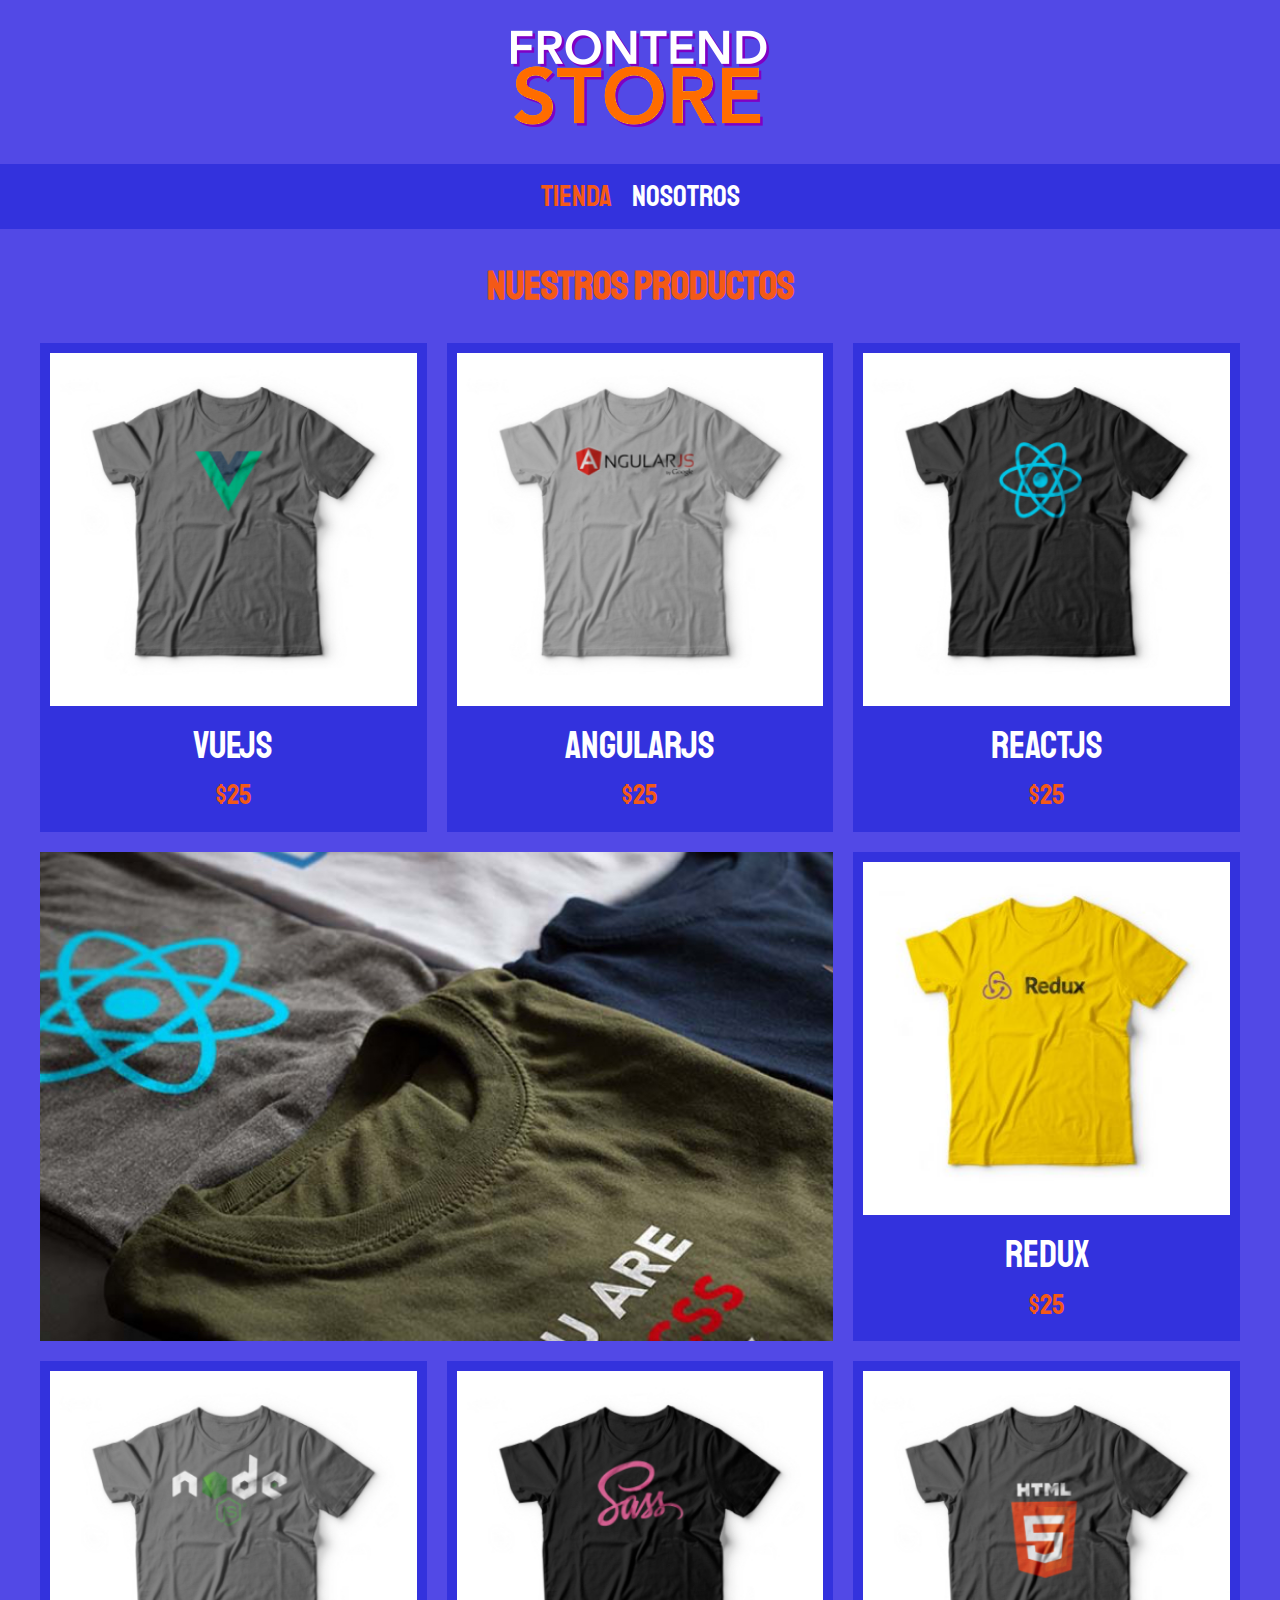
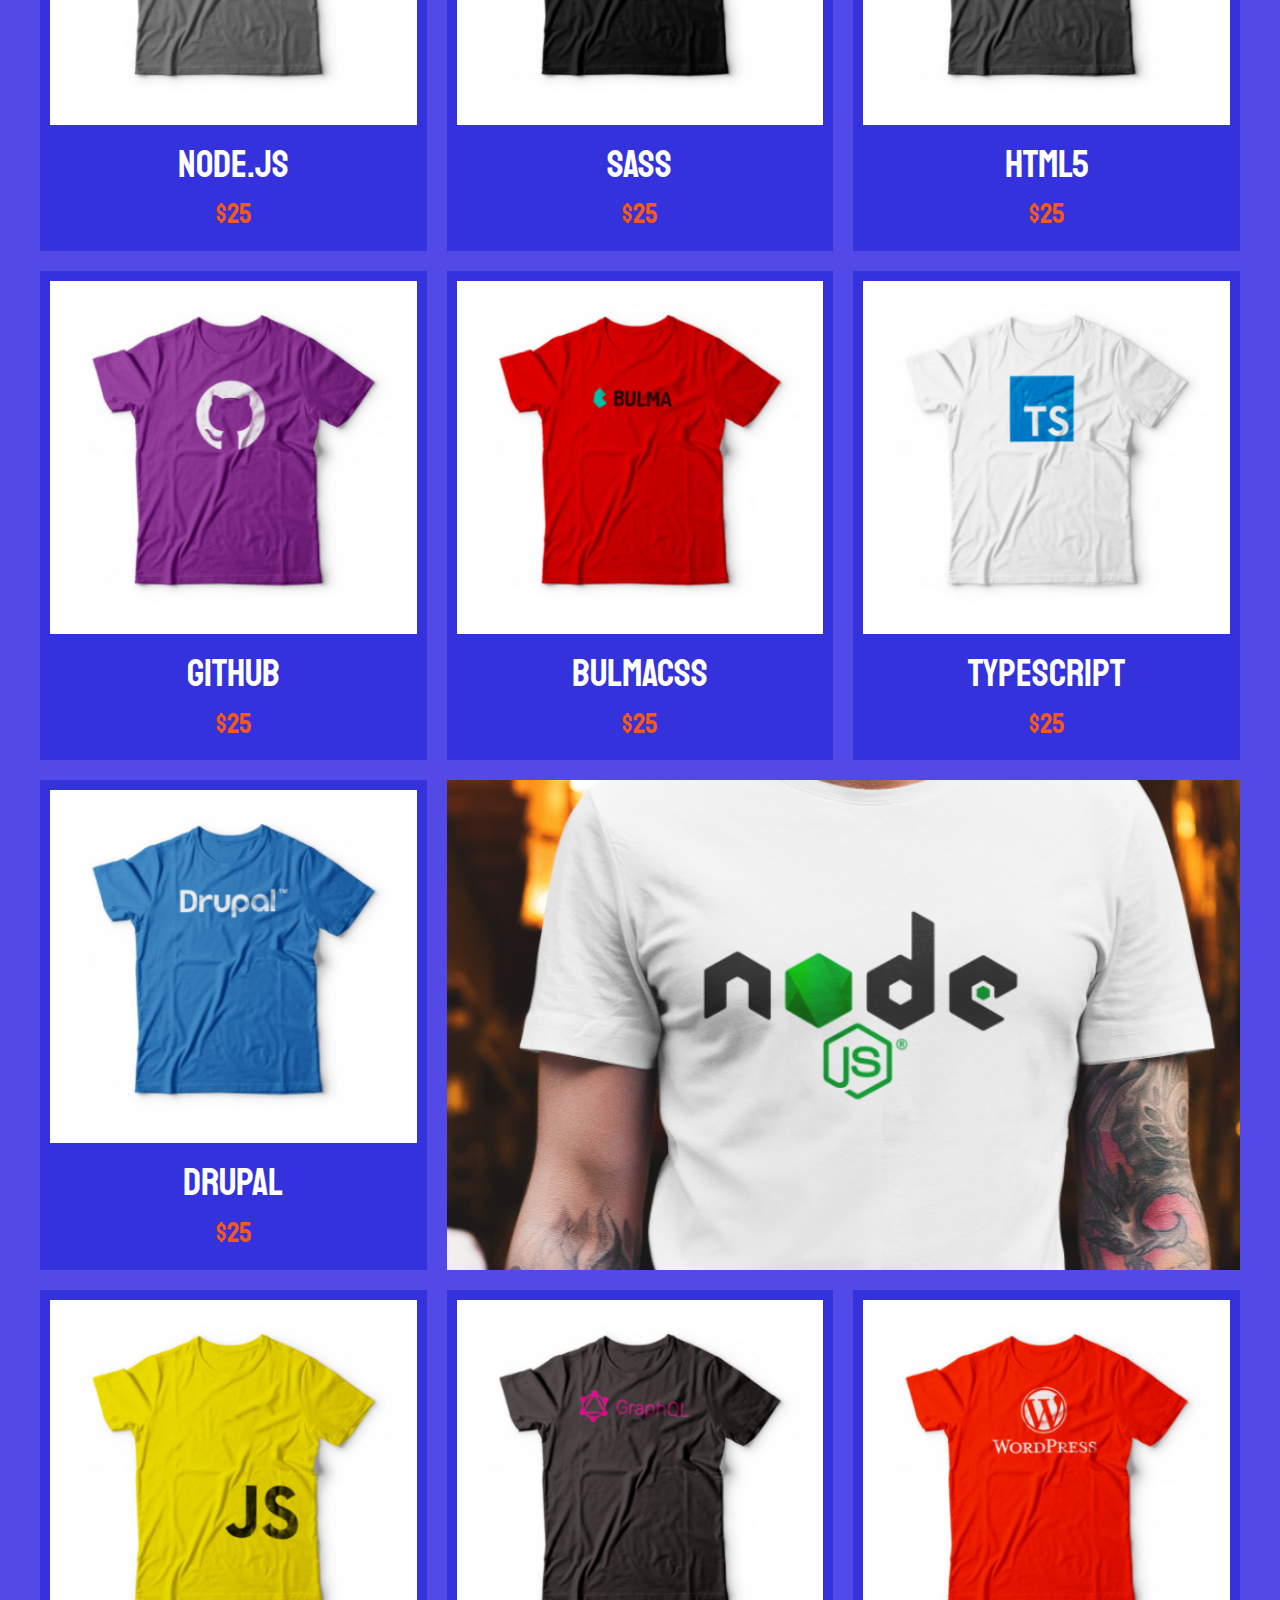
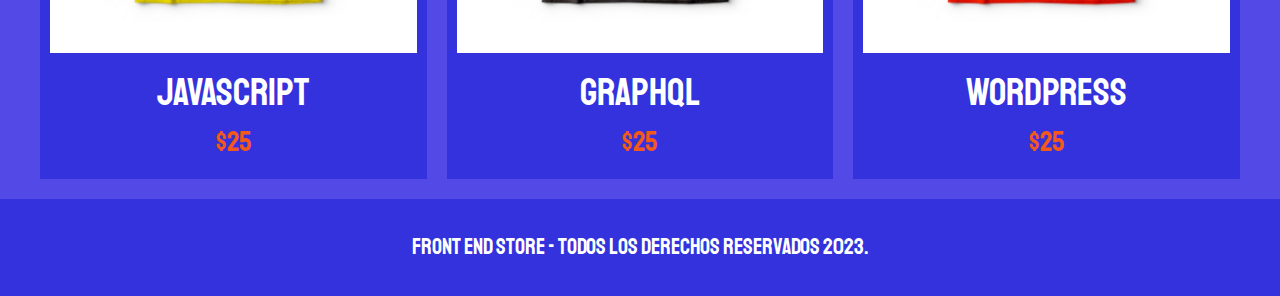
<file: index.html>
<!DOCTYPE html>
<html lang="en">

<head>
    <meta charset="UTF-8">
    <meta name="viewport" content="width=device-width, initial-scale=1.0">
    <title>FrontEnd Store</title>
    <link rel="preconnect" href="https://fonts.googleapis.com">
    <link rel="preconnect" href="https://fonts.gstatic.com" crossorigin>
    <link href="https://fonts.googleapis.com/css2?family=Staatliches&display=swap" rel="stylesheet">
    <link rel="stylesheet" href="CSS/normalize.css">
    <link rel="stylesheet" href="CSS/styles.css">
</head>

<body>

    <header class="header">
        <a href="index.html">
            <img class="header__logo" src="img/logo1.png" alt="Logotipo">
        </a>
    </header>

    <nav class="navegacion">
        <a class="navegacion__enlace navegacion__enlace--activo" href="index.html">Tienda</a>
        <a class="navegacion__enlace" href="nosotros.html">Nosotros</a>
    </nav>

    <main class="contenedor">
        <h1>Nuestros Productos</h1>
        
        <div class="grid">
            <div class="producto">
                <a href="producto.html">
                    <img class="producto__imagen" src="img/1.jpg" alt="imagen camisa">
                    <div class="producto__informacion">
                        <p class="producto__nombre">VueJS</p>
                        <p class="producto__precio">$25</p>
                    </div>
                </a>
            </div> <!--.producto-->
            <div class="producto">
                <a href="producto.html">
                    <img class="producto__imagen" src="img/2.jpg" alt="imagen camisa">
                    <div class="producto__informacion">
                        <p class="producto__nombre">AngularJS</p>
                        <p class="producto__precio">$25</p>
                    </div>
                </a>
            </div> <!--.producto-->
            <div class="producto">
                <a href="producto.html">
                    <img class="producto__imagen" src="img/3.jpg" alt="imagen camisa">
                    <div class="producto__informacion">
                        <p class="producto__nombre">ReactJS</p>
                        <p class="producto__precio">$25</p>
                    </div>
                </a>
            </div> <!--.producto-->
            <div class="producto">
                <a href="producto.html">
                    <img class="producto__imagen" src="img/4.jpg" alt="imagen camisa">
                    <div class="producto__informacion">
                        <p class="producto__nombre">Redux</p>
                        <p class="producto__precio">$25</p>
                    </div>
                </a>
            </div> <!--.producto-->
            <div class="producto">
                <a href="producto.html">
                    <img class="producto__imagen" src="img/5.jpg" alt="imagen camisa">
                    <div class="producto__informacion">
                        <p class="producto__nombre">Node.js</p>
                        <p class="producto__precio">$25</p>
                    </div>
                </a>
            </div> <!--.producto-->
            <div class="producto">
                <a href="producto.html">
                    <img class="producto__imagen" src="img/6.jpg" alt="imagen camisa">
                    <div class="producto__informacion">
                        <p class="producto__nombre">SASS</p>
                        <p class="producto__precio">$25</p>
                    </div>
                </a>
            </div> <!--.producto-->
            <div class="producto">
                <a href="producto.html">
                    <img class="producto__imagen" src="img/7.jpg" alt="imagen camisa">
                    <div class="producto__informacion">
                        <p class="producto__nombre">HTML5</p>
                        <p class="producto__precio">$25</p>
                    </div>
                </a>
            </div> <!--.producto-->
            <div class="producto">
                <a href="producto.html">
                    <img class="producto__imagen" src="img/8.jpg" alt="imagen camisa">
                    <div class="producto__informacion">
                        <p class="producto__nombre">Github</p>
                        <p class="producto__precio">$25</p>
                    </div>
                </a>
            </div> <!--.producto-->
            <div class="producto">
                <a href="producto.html">
                    <img class="producto__imagen" src="img/9.jpg" alt="imagen camisa">
                    <div class="producto__informacion">
                        <p class="producto__nombre">BulmaCSS</p>
                        <p class="producto__precio">$25</p>
                    </div>
                </a>
            </div> <!--.producto-->
            <div class="producto">
                <a href="producto.html">
                    <img class="producto__imagen" src="img/10.jpg" alt="imagen camisa">
                    <div class="producto__informacion">
                        <p class="producto__nombre">TypeScript</p>
                        <p class="producto__precio">$25</p>
                    </div>
                </a>
            </div> <!--.producto-->
            <div class="producto">
                <a href="producto.html">
                    <img class="producto__imagen" src="img/11.jpg" alt="imagen camisa">
                    <div class="producto__informacion">
                        <p class="producto__nombre">Drupal</p>
                        <p class="producto__precio">$25</p>
                    </div>
                </a>
            </div> <!--.producto-->
            <div class="producto">
                <a href="producto.html">
                    <img class="producto__imagen" src="img/12.jpg" alt="imagen camisa">
                    <div class="producto__informacion">
                        <p class="producto__nombre">JavaScript</p>
                        <p class="producto__precio">$25</p>
                    </div>
                </a>
            </div> <!--.producto-->
            <div class="producto">
                <a href="producto.html">
                    <img class="producto__imagen" src="img/13.jpg" alt="imagen camisa">
                    <div class="producto__informacion">
                        <p class="producto__nombre">GraphQL</p>
                        <p class="producto__precio">$25</p>
                    </div>
                </a>
            </div> <!--.producto-->
            <div class="producto">
                <a href="producto.html">
                    <img class="producto__imagen" src="img/14.jpg" alt="imagen camisa">
                    <div class="producto__informacion">
                        <p class="producto__nombre">WordPress</p>
                        <p class="producto__precio">$25</p>
                    </div>
                </a>
            </div> <!--.producto-->

            <div class="grafico grafico--camisas"></div>
            <div class="grafico grafico--node"></div>
        </div>
    </main>

    <footer class="footer">
        <p class="footer__texto">Front End Store - Todos los Derechos Reservados 2023.</p>
    </footer>

</body>

</html>
</file>
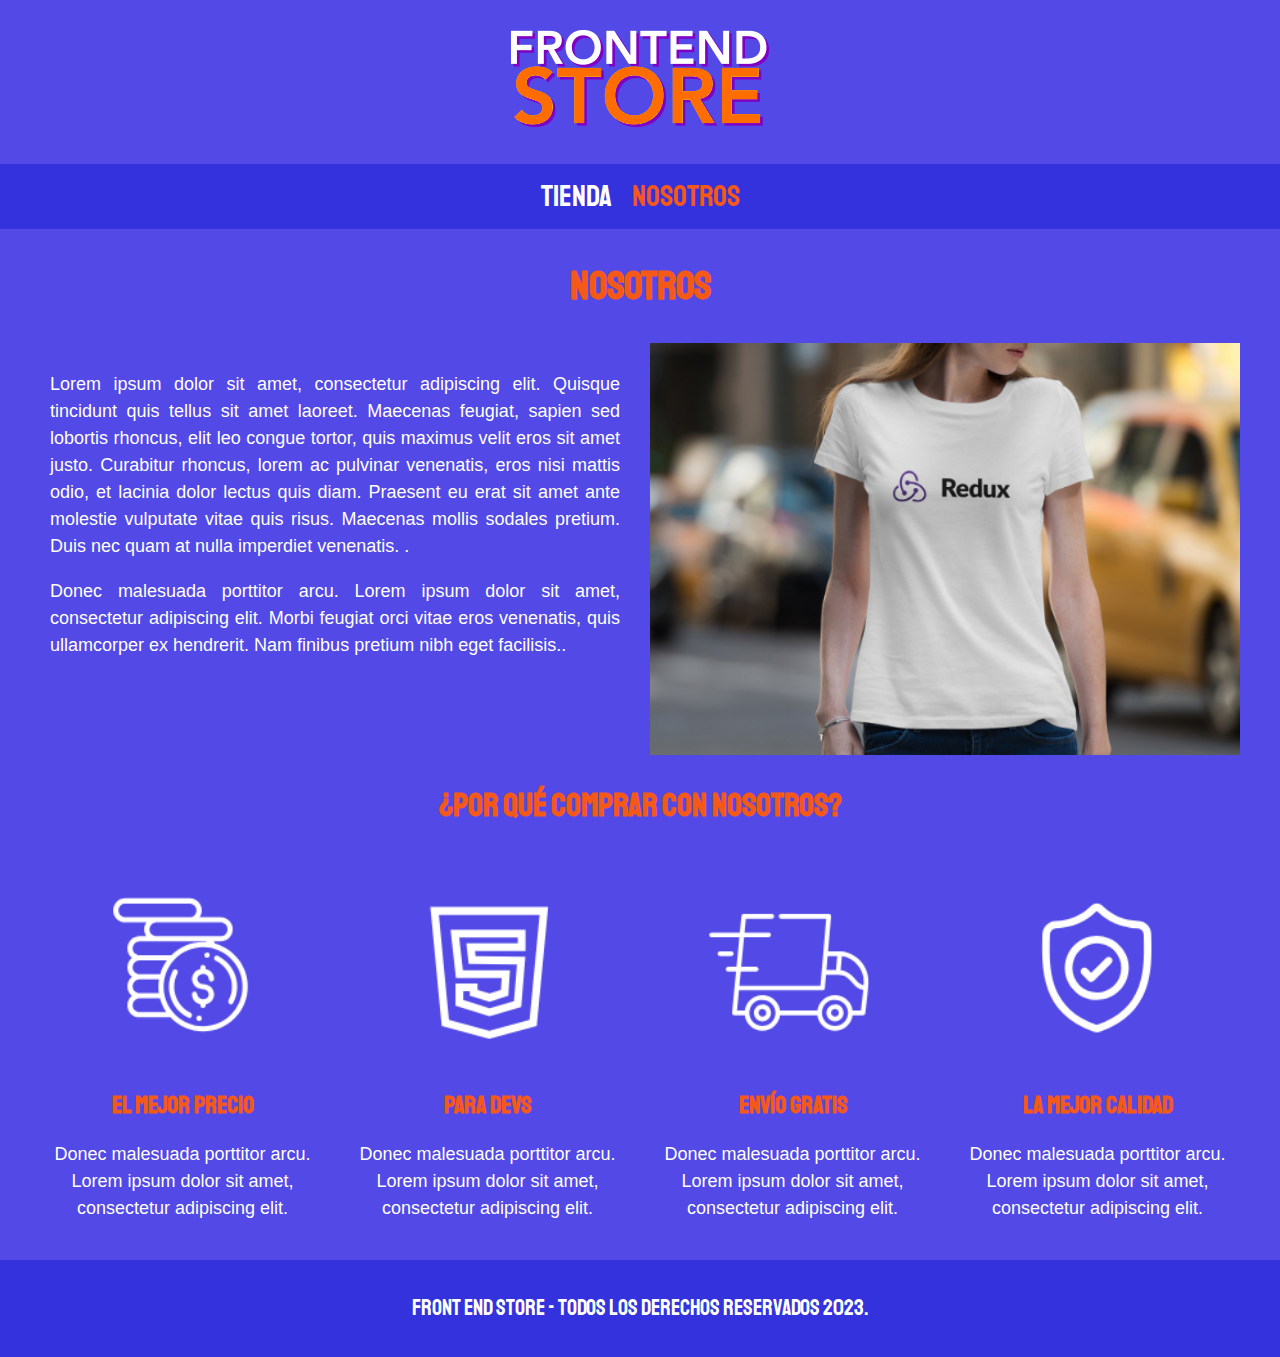
<file: nosotros.html>
<!DOCTYPE html>
<html lang="en">

<head>
    <meta charset="UTF-8">
    <meta name="viewport" content="width=device-width, initial-scale=1.0">
    <title>FrontEnd Store</title>
    <link rel="preconnect" href="https://fonts.googleapis.com">
    <link rel="preconnect" href="https://fonts.gstatic.com" crossorigin>
    <link href="https://fonts.googleapis.com/css2?family=Staatliches&display=swap" rel="stylesheet">
    <link rel="stylesheet" href="CSS/normalize.css">
    <link rel="stylesheet" href="CSS/styles.css">
</head>

<body>

    <header class="header">
        <a href="index.html">
            <img class="header__logo" src="img/logo1.png" alt="Logotipo">
        </a>
    </header>

    <nav class="navegacion">
        <a class="navegacion__enlace" href="index.html">Tienda</a>
        <a class="navegacion__enlace navegacion__enlace--activo" href="nosotros.html">Nosotros</a>
    </nav>

    <main class="contenedor">
        <h1>Nosotros</h1>

        <div class="nosotros">
            <div class="nosotros__contenido">
                <p>Lorem ipsum dolor sit amet, consectetur adipiscing elit. Quisque tincidunt quis tellus sit amet laoreet. Maecenas feugiat, sapien sed lobortis rhoncus, elit leo congue tortor, quis maximus velit eros sit amet justo. Curabitur rhoncus, lorem ac pulvinar venenatis, eros nisi mattis odio, et lacinia dolor lectus quis diam. Praesent eu erat sit amet ante molestie vulputate vitae quis risus. Maecenas mollis sodales pretium. Duis nec quam at nulla imperdiet venenatis. .</p>
                
                <p>Donec malesuada porttitor arcu. Lorem ipsum dolor sit amet, consectetur adipiscing elit. Morbi feugiat orci vitae eros venenatis, quis ullamcorper ex hendrerit. Nam finibus pretium nibh eget facilisis..</p>
            </div>
            <img class="nosotros__imagen" src="img/nosotros.jpg" alt="imagen nosotros">
        </div>


    </main>

    <section class="contenedor comprar">
        <h2 class="comprar__titulo">¿Por qué Comprar con Nosotros?</h2>

        <div class="bloques">
            <div class="bloque">
                <img class="bloque__imagen" src="img/icono_1.png" alt="por que comprar">
                <h3 class="bloque__titulo">El Mejor Precio</h3>
                <p>Donec malesuada porttitor arcu. Lorem ipsum dolor sit amet, consectetur adipiscing elit.</p>
            </div> <!--.bloque-->

            <div class="bloque">
                <img class="bloque__imagen" src="img/icono_2.png" alt="por que comprar">
                <h3 class="bloque__titulo">Para Devs</h3>
                <p>Donec malesuada porttitor arcu. Lorem ipsum dolor sit amet, consectetur adipiscing elit.</p>
            </div> <!--.bloque-->

            <div class="bloque">
                <img class="bloque__imagen" src="img/icono_3.png" alt="por que comprar">
                <h3 class="bloque__titulo">Envío Gratis</h3>
                <p>Donec malesuada porttitor arcu. Lorem ipsum dolor sit amet, consectetur adipiscing elit.</p>
            </div> <!--.bloque-->

            <div class="bloque">
                <img class="bloque__imagen" src="img/icono_4.png" alt="por que comprar">
                <h3 class="bloque__titulo">La Mejor Calidad</h3>
                <p>Donec malesuada porttitor arcu. Lorem ipsum dolor sit amet, consectetur adipiscing elit.</p>
            </div> <!--.bloque-->
        </div> <!--.bloques-->

    </section>

    <footer class="footer">
        <p class="footer__texto">Front End Store - Todos los Derechos Reservados 2023.</p>
    </footer>

</body>

</html>
</file>
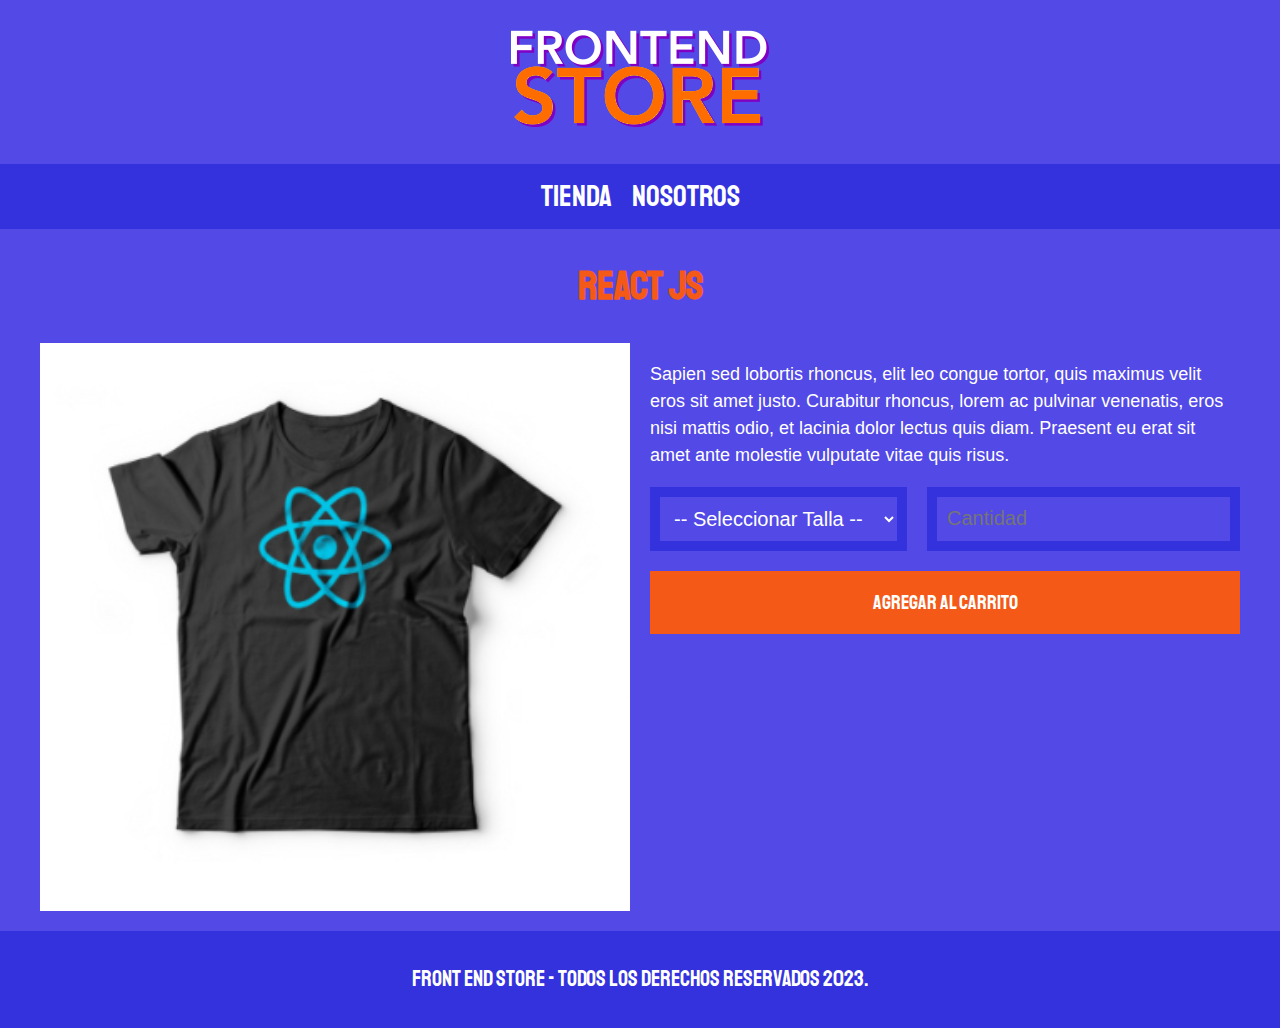
<file: producto.html>
<!DOCTYPE html>
<html lang="en">

<head>
    <meta charset="UTF-8">
    <meta name="viewport" content="width=device-width, initial-scale=1.0">
    <title>FrontEnd Store</title>
    <link rel="preconnect" href="https://fonts.googleapis.com">
    <link rel="preconnect" href="https://fonts.gstatic.com" crossorigin>
    <link href="https://fonts.googleapis.com/css2?family=Staatliches&display=swap" rel="stylesheet">
    <link rel="stylesheet" href="CSS/normalize.css">
    <link rel="stylesheet" href="CSS/styles.css">
</head>

<body>

    <header class="header">
        <a href="index.html">
            <img class="header__logo" src="img/logo1.png" alt="Logotipo">
        </a>
    </header>

    <nav class="navegacion">
        <a class="navegacion__enlace" href="index.html">Tienda</a>
        <a class="navegacion__enlace" href="nosotros.html">Nosotros</a>
    </nav>

    <main class="contenedor">
        <h1>React JS</h1>
        
        <div class="camisa">
            <img class="camisa__imagen" src="img/3.jpg" alt="Imagen del Producto">
            
            <div class="camisa__contenido">
                <p>Sapien sed lobortis rhoncus, elit leo congue tortor, quis maximus velit eros sit amet justo. Curabitur rhoncus, lorem ac pulvinar venenatis, eros nisi mattis odio, et lacinia dolor lectus quis diam. Praesent eu erat sit amet ante molestie vulputate vitae quis risus.</p>

                <form class="formulario">
                    <select class="formulario__campo">
                        <option disabled selected>-- Seleccionar Talla --</option>
                        <option>S</option>
                        <option>M</option>
                        <option>L</option>
                    </select>
                    <input class="formulario__campo" type="number" placeholder="Cantidad" min="1">
                    <input class="formulario__submit" type="submit" value="Agregar al Carrito">
                </form>
            </div>
        </div>
    </main>

    <footer class="footer">
        <p class="footer__texto">Front End Store - Todos los Derechos Reservados 2023.</p>
    </footer>

</body>

</html>
</file>
<file: CSS/styles.css>
:root {
    --primario:#5249e6;
    --primarioOscuro:#3332dd;
    --secundario:#f45917;
    --secundarioOscuro:#de4311;
    --blanco:#fff;
    --negro:#000;

    --fuentePrincial: 'Staatliches', cursive;
}

html {
    box-sizing: border-box;
    font-size: 62.5%;
  }

  *, *:before, *:after {
    box-sizing: inherit;
  }

/**Globales**/

body {
    background-color: var(--primario);
    font-size: 1.6rem;
    line-height: 1.5;
}

p {
    font-size: 1.8rem;
    font-family: Arial, Helvetica, sans-serif;
    color: var(--blanco);
}

a {
    text-decoration: none;
}

img {
    width: 100%;
}

.contenedor {
    max-width: 120rem;
    margin: 0 auto;
}

h1,h2,h3 {
    text-align: center;
    color: var(--secundario);
    font-family: var(--fuentePrincial);
}

h1 {
    font-size: 4rem;
}

h2 {
    font-size: 3.2rem;
}

h3 {
    font-size: 2.4rem;
}

/** Header **/

.header {
    display: flex;
    justify-content: center;
}

.header__logo {
    margin: 3rem 0;
}

/**Footer**/

.footer {
    background-color: var(--primarioOscuro);
    padding: 1rem 0;
    margin-top: 2rem;
}

.footer__texto {
    text-align: center;
    font-family: var(--fuentePrincial);
    font-size: 2.2rem;
}

/**Navegación**/

.navegacion {
    background-color: var(--primarioOscuro);
    padding: 1rem 0;
    display: flex;
    justify-content: center;
    gap: 2rem;
}

.navegacion__enlace {
    font-family: var(--fuentePrincial);
    color: var(--blanco);
    font-size: 3rem;

}

.navegacion__enlace:hover,
.navegacion__enlace--activo {
    color: var(--secundario);
}

/**Grid**/

.grid {
    display: grid;
    grid-template-columns: repeat(2, minmax(0, 1fr));
    gap: 2rem;
}

@media (min-width: 768px) {
    .grid {
        grid-template-columns: repeat(3, 1fr);
    }
}

/**Productos**/

.producto {
    background-color: var(--primarioOscuro);
    padding: 1rem;
}

.producto__nombre {
    font-size: 3.8rem
}

.producto__precio {
    font-size: 2.8rem;
    color: var(--secundario);
}

.producto__nombre, 
.producto__precio {
    font-family: var(--fuentePrincial);
    margin: 1rem;
    text-align: center;
    line-height: 1.2;
}

/**Gráficos**/

.grafico {
    min-height: 30rem;
    background-repeat: no-repeat;
    background-size: cover;
    grid-column: 1 / 3;
}

.grafico--camisas {
    grid-row: 2 / 3;
    background-image: url(../img/grafico1.jpg);
}

.grafico--node {
    background-image: url(../img/grafico2.jpg);
    grid-row: 8 / 9;
}

@media (min-width: 768px) {
    .grafico--node {
        grid-row: 5 / 6;
        grid-column: 2 / 4;
    }
}

/**Nosotros**/

.nosotros {
    display: grid;
    grid-template-rows: repeat(2, auto);
}

@media (min-width: 768px) {
    .nosotros {
        grid-template-columns: repeat(2, 1fr);
        column-gap: 2rem;
    }
}

.nosotros__imagen {
    grid-row: 1 / 2;
}

@media (min-width: 768px) {
    .nosotros__imagen {
        grid-column: 2 / 3;
    }
}

.nosotros__contenido {
    margin: 1rem;
    text-align: justify;
}

/**Bloques**/

.bloques {
    display: grid;
    grid-template-columns: repeat(2,1fr);
    gap: 2rem;
}

@media (min-width: 768px) {
    .bloques {
        grid-template-columns: repeat(4, 1fr);
    }
}

.bloque {
    text-align: center;
}

.bloque__titulo {
    margin: 0;
}

/**Página del Producto**/

@media (min-width: 768px) {
    .camisa {
        display: grid;
        grid-template-columns: repeat(2, 1fr);
        column-gap: 2rem;
    }
}

.formulario {
    display: grid;
    grid-template-columns: repeat(2,fr);
    gap: 2rem;
}

.formulario__campo {
    border: 1rem solid var(--primarioOscuro);
    background-color: transparent;
    color: var(--blanco);
    font-size: 2rem;
    font-family: Arial, Helvetica, sans-serif;
    padding: 1rem;
}

.formulario__campo:hover {
    color: var(--negro);
}

.formulario__submit {
    background-color: var(--secundario);
    border: none;
    font-size: 2rem;
    font-family: var(--fuentePrincial);
    padding: 2rem;
    transition: background-color .3s ease;
    color: var(--blanco);
    grid-column: 1 / 3;
}

.formulario__submit:hover {
    cursor: pointer;
    background-color: var(--secundarioOscuro);
}
</file>
